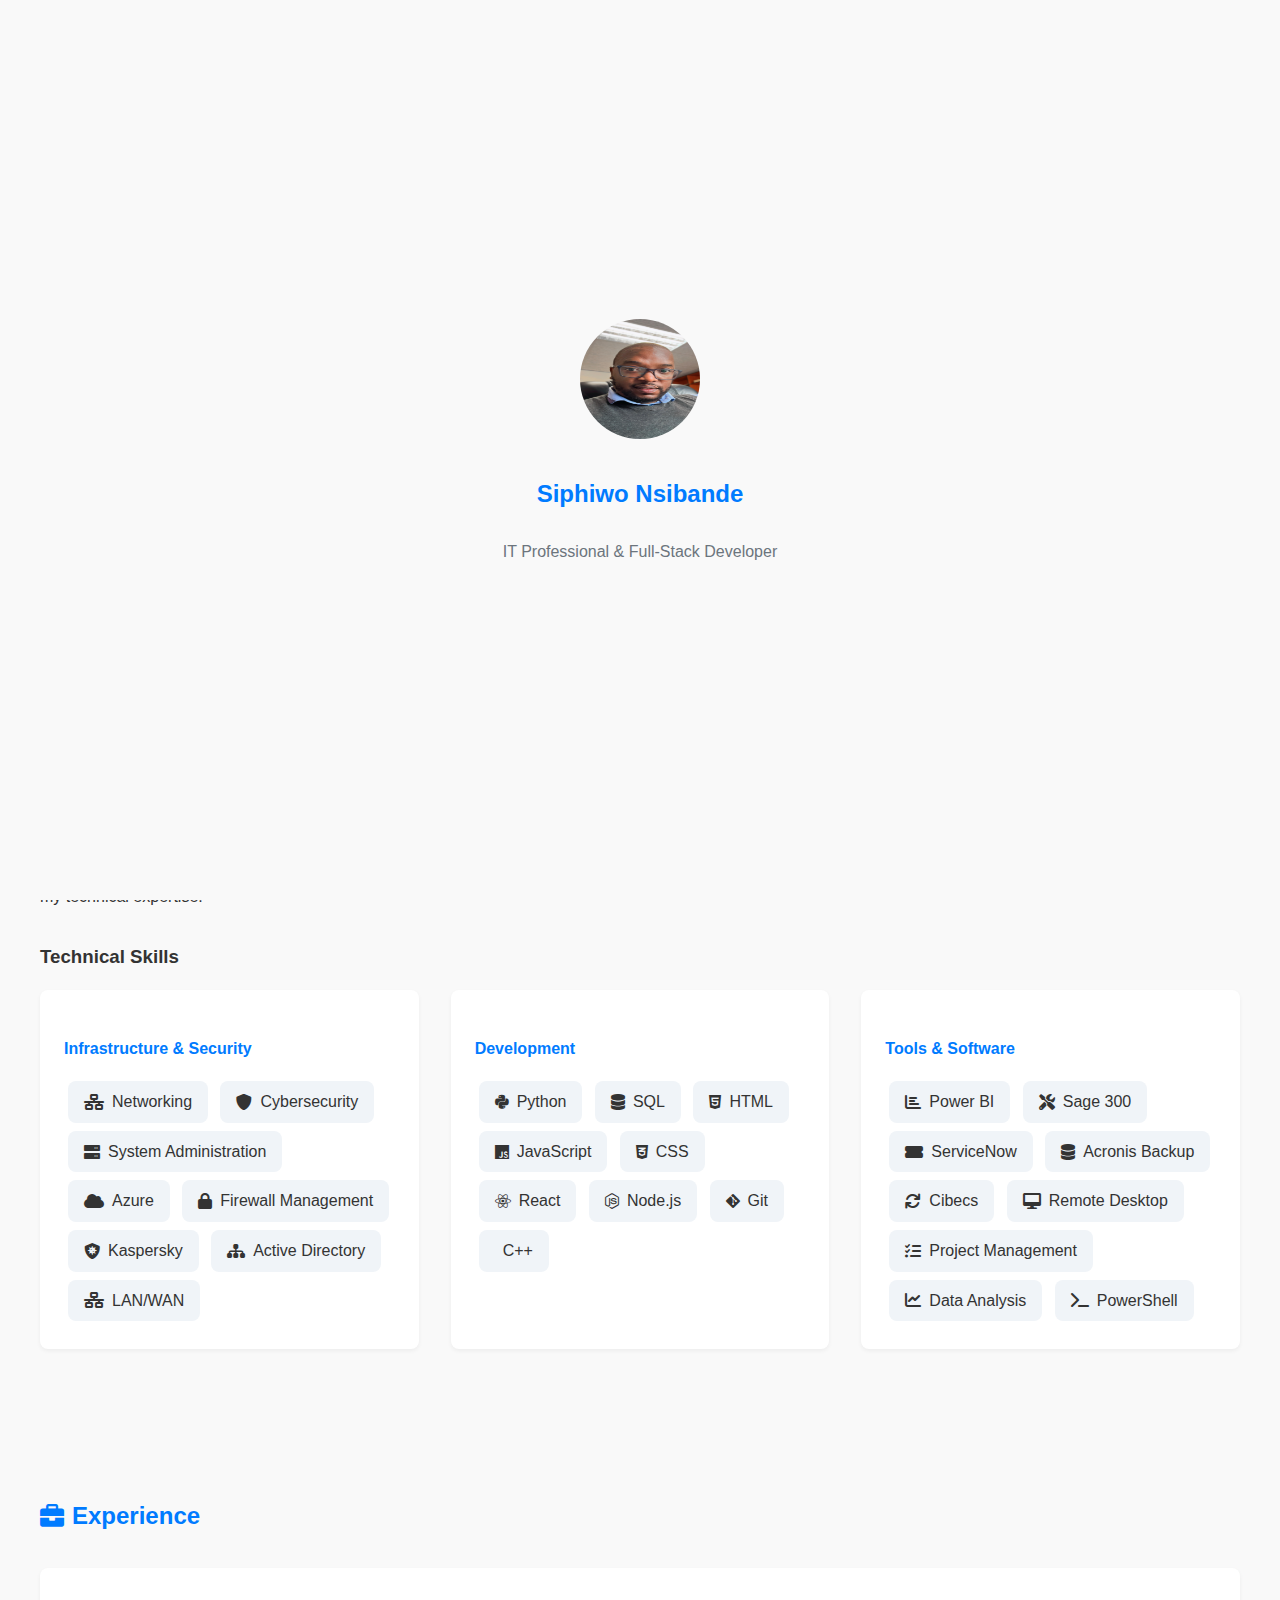
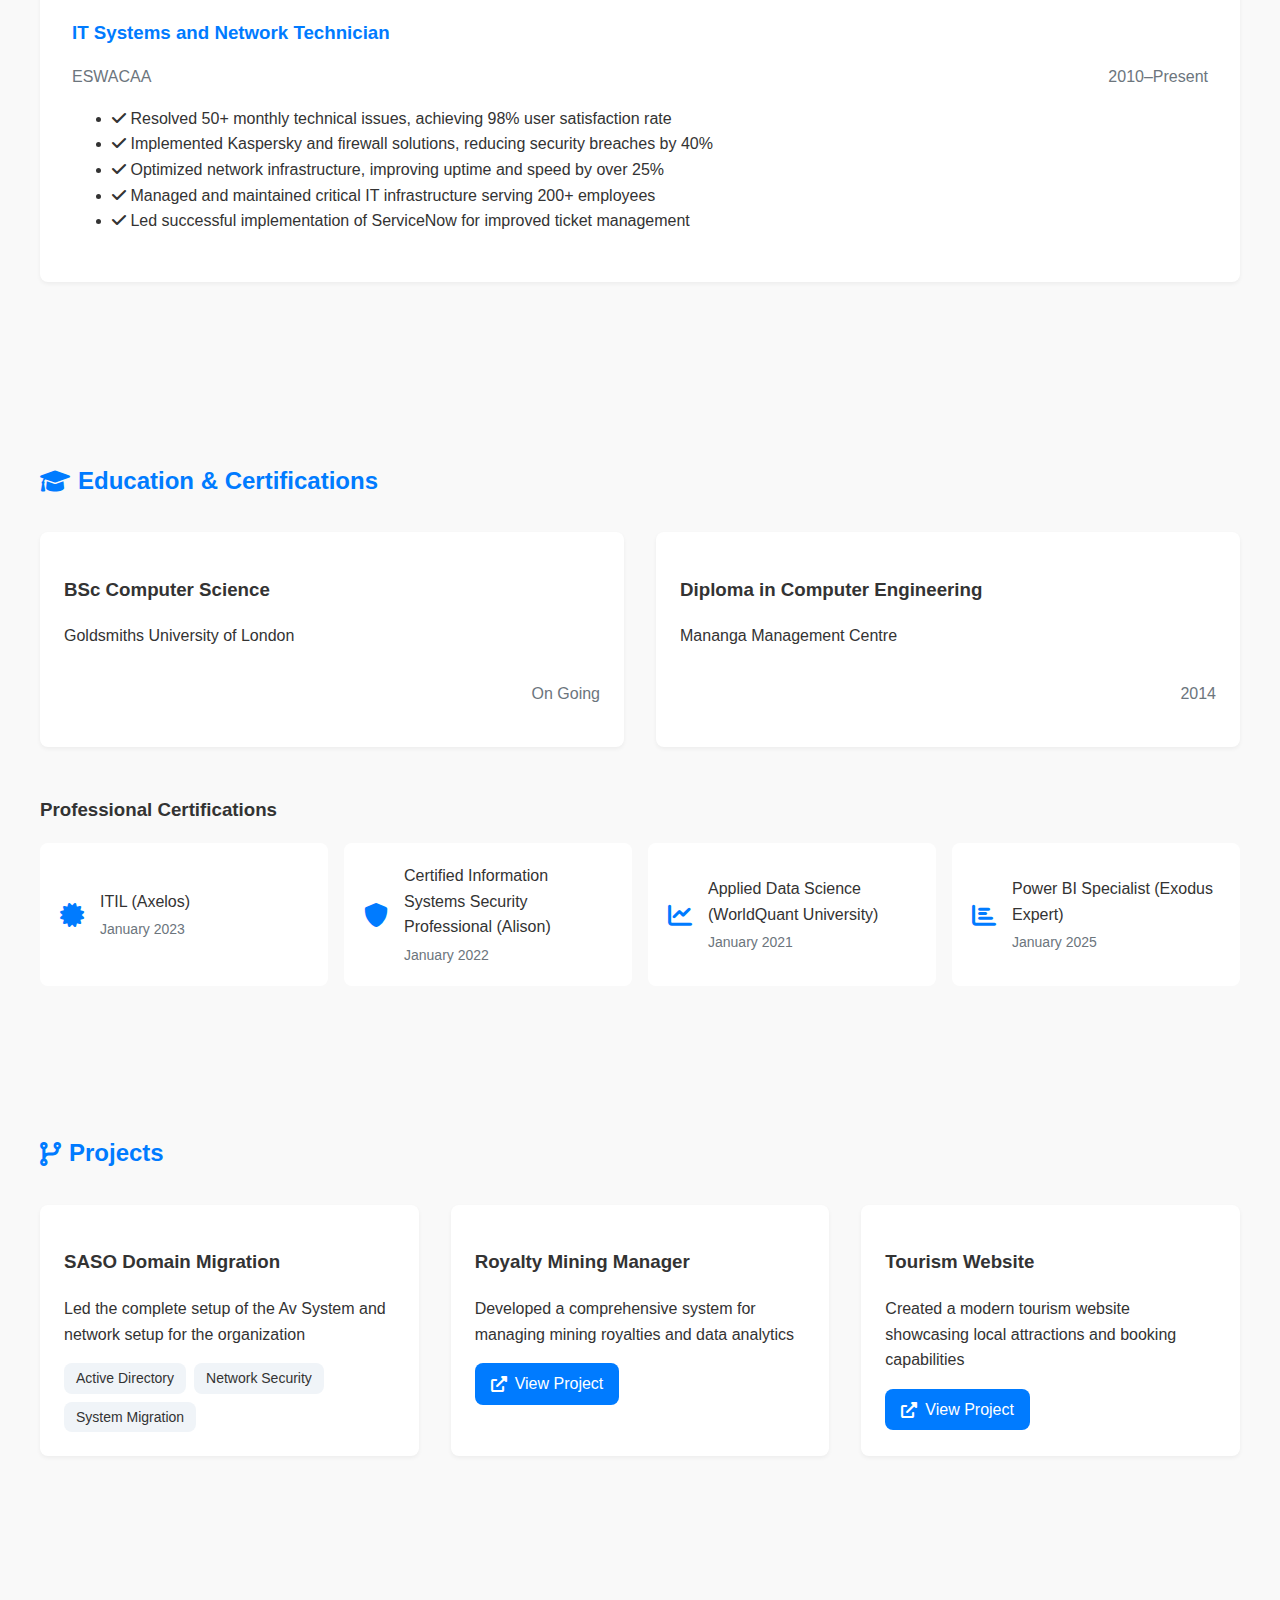
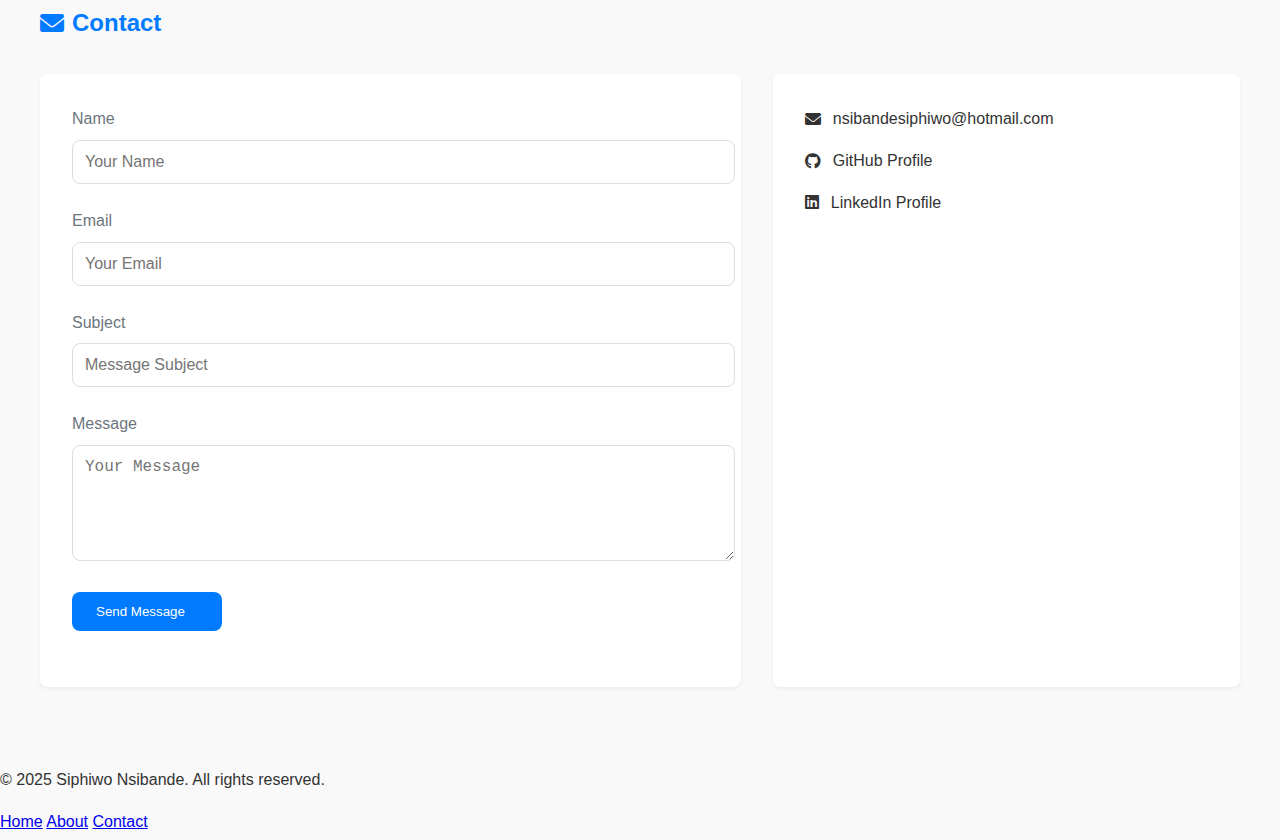
<file: index.html>
<!DOCTYPE html>
<html lang="en">
<head>
  <meta charset="UTF-8" />
  <meta name="viewport" content="width=device-width, initial-scale=1.0" />
  <meta name="description" content="Siphiwo Nsibande - Experienced IT Systems and Network Technician with expertise in infrastructure, cybersecurity, and full-stack development." />
  <!-- Add Content Security Policy -->
  <meta http-equiv="Content-Security-Policy" content="default-src 'self'; style-src 'self' 'unsafe-inline' https://fonts.googleapis.com https://cdnjs.cloudflare.com; font-src 'self' https://fonts.gstatic.com https://cdnjs.cloudflare.com data:; script-src 'self' 'unsafe-inline' 'wasm-unsafe-eval'; img-src 'self' data: https:; connect-src 'self' https://formspree.io; base-uri 'self'; manifest-src 'self';" />
  <title>Siphiwo Nsibande - IT Professional & Full-Stack Developer</title>
  
  <!-- SEO Meta Tags -->
  <meta name="author" content="Siphiwo Nsibande" />
  <meta name="keywords" content="IT Professional, Network Technician, Full Stack Developer, Cybersecurity, System Administration" />
  
  <!-- Open Graph Meta Tags -->
  <meta property="og:title" content="Siphiwo Nsibande - IT Professional & Full-Stack Developer" />
  <meta property="og:description" content="Experienced IT Systems and Network Technician with expertise in infrastructure, cybersecurity, and full-stack development." />
  <meta property="og:image" content="assets/profile-pic.jpg" />
  <meta property="og:type" content="website" />
  
  <!-- Twitter Card Meta Tags -->
  <meta name="twitter:card" content="summary_large_image" />
  <meta name="twitter:title" content="Siphiwo Nsibande - Portfolio" />
  <meta name="twitter:description" content="IT Professional specializing in infrastructure, cybersecurity, and full-stack development." />
  <meta name="twitter:image" content="assets/profile-pic.jpg" />
  
  <!-- Theme Color -->
  <meta name="theme-color" content="#007bff" />
  
  <!-- PWA Support -->
  <link rel="manifest" href="manifest.json" />
  <meta name="apple-mobile-web-app-capable" content="yes" />
  <meta name="apple-mobile-web-app-status-bar-style" content="black" />
  <!-- iOS Splash Screen -->
  <link rel="apple-touch-startup-image" href="assets/splash/apple-splash-2048-2732.png" media="(device-width: 1024px) and (device-height: 1366px) and (-webkit-device-pixel-ratio: 2) and (orientation: portrait)">
  <link rel="apple-touch-startup-image" href="assets/splash/apple-splash-1668-2388.png" media="(device-width: 834px) and (device-height: 1194px) and (-webkit-device-pixel-ratio: 2) and (orientation: portrait)">
  <link rel="apple-touch-startup-image" href="assets/splash/apple-splash-1536-2048.png" media="(device-width: 768px) and (device-height: 1024px) and (-webkit-device-pixel-ratio: 2) and (orientation: portrait)">
  <link rel="apple-touch-startup-image" href="assets/splash/apple-splash-1125-2436.png" media="(device-width: 375px) and (device-height: 812px) and (-webkit-device-pixel-ratio: 3) and (orientation: portrait)">
  <link rel="apple-touch-startup-image" href="assets/splash/apple-splash-1242-2208.png" media="(device-width: 414px) and (device-height: 736px) and (-webkit-device-pixel-ratio: 3) and (orientation: portrait)">
  <link rel="apple-touch-icon" href="assets/icons/icon-192x192.png">
  
  <!-- Add Google Fonts -->
  <link rel="preconnect" href="https://fonts.googleapis.com">
  <link rel="preconnect" href="https://fonts.gstatic.com" crossorigin>
  <link href="https://fonts.googleapis.com/css2?family=Open+Sans:wght@400;500;600;700&display=swap" rel="stylesheet">
  <link rel="stylesheet" href="style.css" />
  <link rel="stylesheet" href="https://cdnjs.cloudflare.com/ajax/libs/font-awesome/6.0.0/css/all.min.css" />
</head>
<body>
  <!-- Splash Screen -->
  <div id="splash-screen">
    <img src="assets/profile-pic.jpg" alt="Siphiwo Nsibande" class="splash-logo">
    <h1 class="splash-title">Siphiwo Nsibande</h1>
    <p class="splash-subtitle">IT Professional & Full-Stack Developer</p>
  </div>

  <nav>
    <div class="logo"><strong>Siphiwo Nsibande</strong></div>
    <div class="nav-links">
      <a href="#home"><i class="fas fa-home"></i> Home</a>
      <a href="#about"><i class="fas fa-user"></i> About</a>
      <a href="#experience"><i class="fas fa-briefcase"></i> Experience</a>
      <a href="#education"><i class="fas fa-graduation-cap"></i> Education</a>
      <a href="#projects"><i class="fas fa-code-branch"></i> Projects</a>
      <a href="#contact"><i class="fas fa-envelope"></i> Contact</a>
      <button id="themeToggle" class="icon-button" aria-label="Toggle dark mode">
        <i class="fas fa-sun"></i>
      </button>
      <a href="assets/Siphiwo_Nsibande_Resume.pdf" download class="cta-button"><i class="fas fa-download"></i> Download CV</a>
    </div>
    <div class="nav-controls">
      <button class="mobile-nav-toggle" aria-label="Toggle navigation menu">
        <i class="fas fa-bars"></i>
      </button>
    </div>
  </nav>

  <section id="home" class="hero">
    <img src="assets/profile-pic.jpg" alt="Siphiwo Nsibande" loading="lazy" />
    <h1>Siphiwo Nsibande</h1>
    <p class="tagline">Full-Stack Developer | IT Systems & Network Technician | Cybersecurity Enthusiast</p>
    <div class="social-links">
      <a href="https://github.com/Poweezy" target="_blank" aria-label="GitHub Profile"><i class="fab fa-github"></i></a>
      <a href="https://linkedin.com/in/siphiwo-nsibande-33565a334" target="_blank" aria-label="LinkedIn Profile"><i class="fab fa-linkedin"></i></a>
      <a href="mailto:nsibandesiphiwo@hotmail.com" aria-label="Email Contact"><i class="fas fa-envelope"></i></a>
    </div>
  </section>

  <section id="about">
    <h2><i class="fas fa-user"></i> About Me</h2>
    <p>
      Experienced IT Professional with over 10 years in infrastructure management, cybersecurity implementation, and technical support.
      Specialized in aligning IT strategy with business objectives, implementing robust security measures, and optimizing system performance.
      Currently pursuing a BSc in Computer Science to further enhance my technical expertise.
    </p>
    <div class="skills-container">
      <h3>Technical Skills</h3>
      <div class="skills-grid">
        <div class="skill-category">
          <h4>Infrastructure & Security</h4>
          <div class="skills">
            <span><i class="fas fa-network-wired"></i> Networking</span>
            <span><i class="fas fa-shield-alt"></i> Cybersecurity</span>
            <span><i class="fas fa-server"></i> System Administration</span>
            <span><i class="fas fa-cloud"></i> Azure</span>
            <span><i class="fas fa-lock"></i> Firewall Management</span>
            <span><i class="fas fa-shield-virus"></i> Kaspersky</span>
            <span><i class="fas fa-sitemap"></i> Active Directory</span>
            <span><i class="fas fa-network-wired"></i> LAN/WAN</span>
          </div>
        </div>
        <div class="skill-category">
          <h4>Development</h4>
          <div class="skills">
            <span><i class="fab fa-python"></i> Python</span>
            <span><i class="fas fa-database"></i> SQL</span>
            <span><i class="fab fa-html5"></i> HTML</span>
            <span><i class="fab fa-js"></i> JavaScript</span>
            <span><i class="fab fa-css3-alt"></i> CSS</span>
            <span><i class="fab fa-react"></i> React</span>
            <span><i class="fab fa-node-js"></i> Node.js</span>
            <span><i class="fab fa-git-alt"></i> Git</span>
            <span><i class="fab fa-cpp"></i> C++</span>
          </div>
        </div>
        <div class="skill-category">
          <h4>Tools & Software</h4>
          <div class="skills">
            <span><i class="fas fa-chart-bar"></i> Power BI</span>
            <span><i class="fas fa-tools"></i> Sage 300</span>
            <span><i class="fas fa-ticket-alt"></i> ServiceNow</span>
            <span><i class="fas fa-database"></i> Acronis Backup</span>
            <span><i class="fas fa-sync"></i> Cibecs</span>
            <span><i class="fas fa-desktop"></i> Remote Desktop</span>
            <span><i class="fas fa-tasks"></i> Project Management</span>
            <span><i class="fas fa-chart-line"></i> Data Analysis</span>
            <span><i class="fas fa-terminal"></i> PowerShell</span>
          </div>
        </div>
      </div>
    </div>
  </section>

  <section id="experience">
    <h2><i class="fas fa-briefcase"></i> Experience</h2>
    <div class="experience-card">
      <h3>IT Systems and Network Technician</h3>
      <p class="company">ESWACAA <span class="duration">2010–Present</span></p>
      <ul>
        <li><i class="fas fa-check"></i> Resolved 50+ monthly technical issues, achieving 98% user satisfaction rate</li>
        <li><i class="fas fa-check"></i> Implemented Kaspersky and firewall solutions, reducing security breaches by 40%</li>
        <li><i class="fas fa-check"></i> Optimized network infrastructure, improving uptime and speed by over 25%</li>
        <li><i class="fas fa-check"></i> Managed and maintained critical IT infrastructure serving 200+ employees</li>
        <li><i class="fas fa-check"></i> Led successful implementation of ServiceNow for improved ticket management</li>
      </ul>
    </div>
  </section>

  <section id="education">
    <h2><i class="fas fa-graduation-cap"></i> Education & Certifications</h2>
    <div class="education-grid">
      <div class="education-card">
        <h3>BSc Computer Science</h3>
        <p>Goldsmiths University of London</p>
        <p class="duration">On Going</p>
      </div>
      <div class="education-card">
        <h3>Diploma in Computer Engineering</h3>
        <p>Mananga Management Centre</p>
        <p class="duration">2014</p>
      </div>
    </div>
    <div class="certifications">
      <h3>Professional Certifications</h3>
      <div class="cert-grid">
        <div class="cert-item">
          <i class="fas fa-certificate"></i>
          <div class="cert-details">
            <span class="cert-name">ITIL (Axelos)</span>
            <span class="cert-date">January 2023</span>
          </div>
        </div>
        <div class="cert-item">
          <i class="fas fa-shield-alt"></i>
          <div class="cert-details">
            <span class="cert-name">Certified Information Systems Security Professional (Alison)</span>
            <span class="cert-date">January 2022</span>
          </div>
        </div>
        <div class="cert-item">
          <i class="fas fa-chart-line"></i>
          <div class="cert-details">
            <span class="cert-name">Applied Data Science (WorldQuant University)</span>
            <span class="cert-date">January 2021</span>
          </div>
        </div>
        <div class="cert-item">
          <i class="fas fa-chart-bar"></i>
          <div class="cert-details">
            <span class="cert-name">Power BI Specialist (Exodus Expert)</span>
            <span class="cert-date">January 2025</span>
          </div>
        </div>
      </div>
    </div>
  </section>

  <section id="projects">
    <h2><i class="fas fa-code-branch"></i> Projects</h2>
    <div class="projects-grid">
      <div class="project-card">
        <h3>SASO Domain Migration</h3>
        <p>Led the complete setup of the Av System and network setup for the organization</p>
        <div class="project-tags">
          <span>Active Directory</span>
          <span>Network Security</span>
          <span>System Migration</span>
        </div>
      </div>
      <div class="project-card">
        <h3>Royalty Mining Manager</h3>
        <p>Developed a comprehensive system for managing mining royalties and data analytics</p>
        <div class="project-links">
          <a href="https://poweezy.github.io/royalties-database/royalties.html" target="_blank" class="btn">
            <i class="fas fa-external-link-alt"></i> View Project
          </a>
        </div>
      </div>
      <div class="project-card">
        <h3>Tourism Website</h3>
        <p>Created a modern tourism website showcasing local attractions and booking capabilities</p>
        <div class="project-links">
          <a href="https://poweezy.github.io/travel-website" target="_blank" class="btn">
            <i class="fas fa-external-link-alt"></i> View Project
          </a>
        </div>
      </div>
    </div>
  </section>

  <section id="contact">
    <h2><i class="fas fa-envelope"></i> Contact</h2>
    <div class="contact-container">
      <form id="contactForm" class="contact-form" action="https://formspree.io/f/xanbegjd" method="POST">
        <div class="form-group">
          <label for="name">Name</label>
          <input type="text" id="name" name="name" placeholder="Your Name" required minlength="2" maxlength="50" />
        </div>
        <div class="form-group">
          <label for="email">Email</label>
          <input type="email" id="email" name="_replyto" placeholder="Your Email" required />
        </div>
        <div class="form-group">
          <label for="subject">Subject</label>
          <input type="text" id="subject" name="_subject" placeholder="Message Subject" required minlength="2" maxlength="100" />
        </div>
        <div class="form-group">
          <label for="message">Message</label>
          <textarea id="message" name="message" placeholder="Your Message" required minlength="10" maxlength="1000" rows="5"></textarea>
        </div>
        <div class="form-group">
          <button type="submit" class="submit-btn">
            Send Message
            <div class="loading-spinner"></div>
          </button>
        </div>
        <input type="hidden" name="_next" value="https://poweezy.github.io/cv-website/thank-you.html" />
      </form>
      <div class="contact-info">
        <div class="contact-item">
          <i class="fas fa-envelope"></i>
          <a href="mailto:nsibandesiphiwo@hotmail.com">nsibandesiphiwo@hotmail.com</a>
        </div>
        <div class="contact-item">
          <i class="fab fa-github"></i>
          <a href="https://github.com/Poweezy" target="_blank">GitHub Profile</a>
        </div>
        <div class="contact-item">
          <i class="fab fa-linkedin"></i>
          <a href="https://linkedin.com/in/siphiwo-nsibande-33565a334" target="_blank">LinkedIn Profile</a>
        </div>
      </div>
    </div>
  </section>

  <footer>
    <div class="footer-content">
      <p>&copy; 2025 Siphiwo Nsibande. All rights reserved.</p>
      <div class="footer-links">
        <a href="#home">Home</a>
        <a href="#about">About</a>
        <a href="#contact">Contact</a>
      </div>
    </div>
  </footer>

  <script src="script.js"></script>
</body>
</html>
</file>
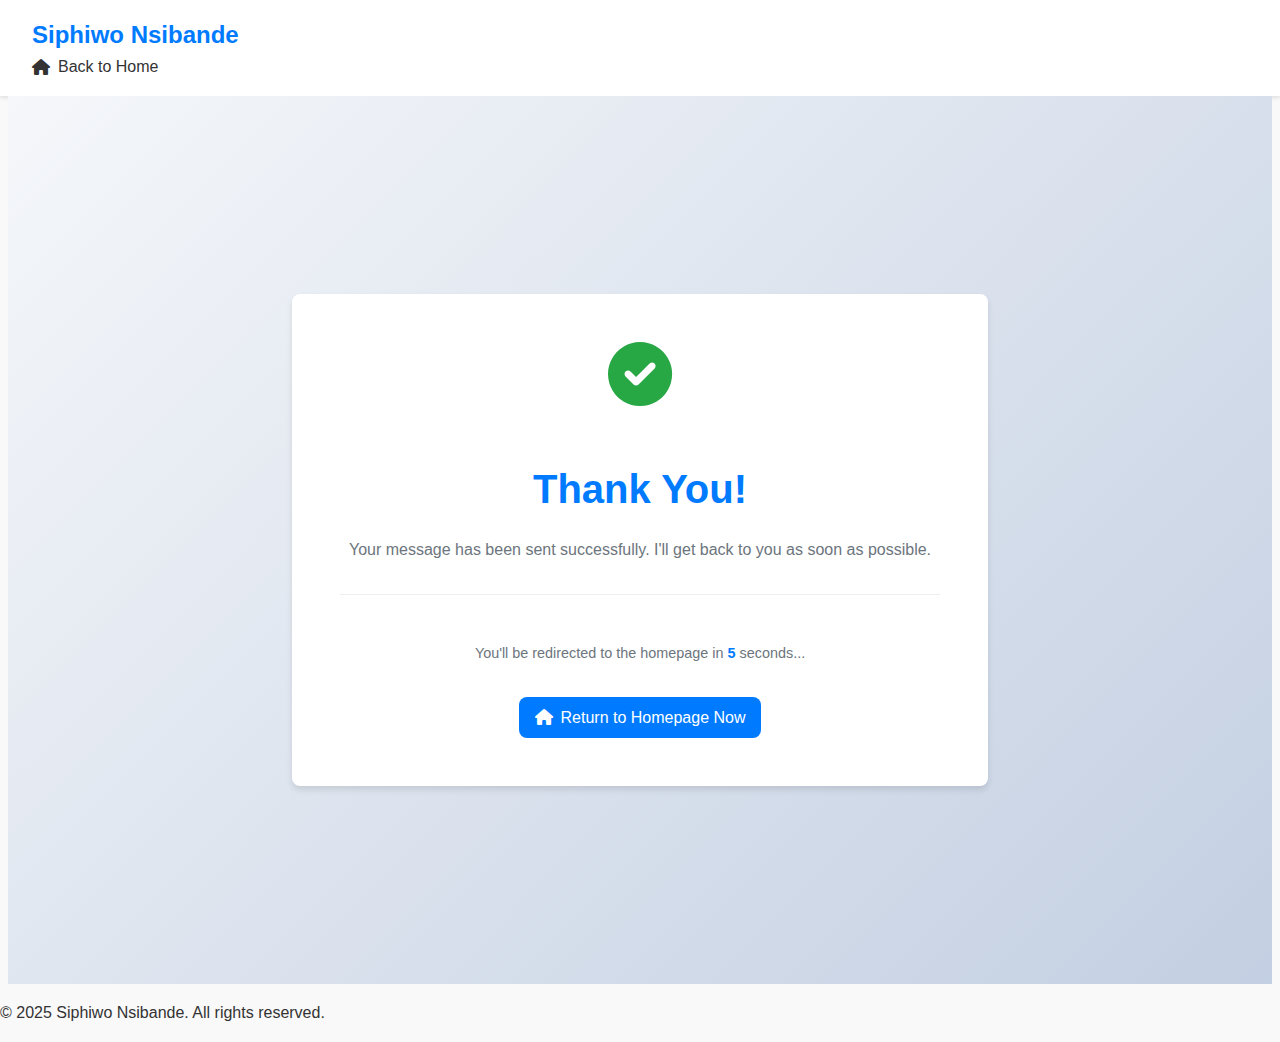
<file: thank-you.html>
<!DOCTYPE html>
<html lang="en">
<head>
  <meta charset="UTF-8" />
  <meta name="viewport" content="width=device-width, initial-scale=1.0" />
  <meta name="description" content="Thank you for contacting Siphiwo Nsibande" />
  <title>Thank You - Message Sent | Siphiwo Nsibande</title>
  <link rel="stylesheet" href="style.css" />
  <link rel="stylesheet" href="https://cdnjs.cloudflare.com/ajax/libs/font-awesome/6.0.0/css/all.min.css" />
  <meta http-equiv="refresh" content="5;url=/" /> <!-- Redirect to home after 5 seconds -->
</head>
<body>
  <nav>
    <div class="logo"><strong>Siphiwo Nsibande</strong></div>
    <div class="nav-links">
      <a href="/"><i class="fas fa-home"></i> Back to Home</a>
    </div>
  </nav>

  <section class="hero thank-you-section">
    <div class="thank-you-content">
      <i class="fas fa-check-circle"></i>
      <h1>Thank You!</h1>
      <p>Your message has been sent successfully. I'll get back to you as soon as possible.</p>
      <div class="redirect-notice">
        <p>You'll be redirected to the homepage in <span id="countdown">5</span> seconds...</p>
        <a href="/" class="btn">
          <i class="fas fa-home"></i> Return to Homepage Now
        </a>
      </div>
    </div>
  </section>

  <footer>
    <div class="footer-content">
      <p>&copy; 2025 Siphiwo Nsibande. All rights reserved.</p>
    </div>
  </footer>

  <script>
    // Countdown timer
    let countdown = 5;
    const countdownDisplay = document.getElementById('countdown');
    
    const timer = setInterval(() => {
      countdown--;
      if (countdownDisplay) {
        countdownDisplay.textContent = countdown;
      }
      if (countdown <= 0) {
        clearInterval(timer);
        window.location.href = '/';
      }
    }, 1000);
  </script>
</body>
</html>
</file>
<file: style.css>
/* Theme Colors */
:root {
  --primary-color: #007bff;
  --secondary-color: #6c757d;
  --background-color: #f9f9f9;
  --card-bg: #ffffff;
  --text-color: #333333;
  --border-color: #e0e0e0;
  --hover-color: #0056b3;
  --border-radius: 8px;
  --transition: all 0.3s ease;
  --box-shadow: 0 2px 4px rgba(0, 0, 0, 0.1);
  --header-bg: #ffffff;
  --nav-text: #333333;
  --nav-hover: #007bff;
    /* Dark Mode Colors */
  --dark-bg: #1a1a1a;
  --dark-card-bg: #242424;
  --dark-header-bg: #242424;
  --dark-text: #ffffff;
  --dark-secondary-text: #cccccc;
  --dark-border: #404040;
  --dark-hover: #404040;
}

/* Dark Mode */
[data-theme="dark"] {
  --background-color: var(--dark-bg);
  --card-bg: var(--dark-card-bg);
  --text-color: var(--dark-text);
  --border-color: var(--dark-border);
}

body {
  font-family: 'Open Sans', -apple-system, BlinkMacSystemFont, 'Segoe UI', Roboto, 'Helvetica Neue', Arial, sans-serif;
  margin: 0;
  padding: 0;
  background-color: var(--background-color);
  color: var(--text-color);
  line-height: 1.6;
}

/* Navigation */
nav {
  background-color: #ffffff;
  box-shadow: 0 2px 4px rgba(0, 0, 0, 0.1);
  padding: 1rem 2rem;
}

.logo {
  font-size: 1.5rem;
  color: var(--primary-color);
}

.nav-links {
  display: flex;
  align-items: center;
  gap: 1.5rem;
}

.nav-links a {
  text-decoration: none;
  color: var(--text-color);
  transition: var(--transition);
  display: flex;
  align-items: center;
  gap: 0.5rem;
}

.nav-links a:hover {
  color: var(--primary-color);
}

.cta-button {
  background-color: var(--primary-color);
  color: white !important;
  padding: 0.5rem 1rem;
  border-radius: var(--border-radius);
}

.cta-button:hover {
  background-color: #0056b3;
}

.mobile-nav-toggle {
  display: none;
  background: none;
  border: none;
  font-size: 1.5rem;
  cursor: pointer;
  color: var(--text-color);
}

/* Nav Controls */
.nav-controls {
  display: flex;
  align-items: center;
  gap: 1rem;
}

.icon-button {
  background: none;
  border: none;
  padding: 0.5rem;
  font-size: 1.2rem;
  color: var(--text-color);
  cursor: pointer;
  border-radius: var(--border-radius);
  transition: var(--transition);
  margin: 0 0.5rem;
}

.icon-button:hover {
  color: var(--primary-color);
}



/* Hero Section */
.hero {
  text-align: center;
  padding: 4rem 2rem;
  background: linear-gradient(135deg, #f5f7fa 0%, #c3cfe2 100%);
}

.hero img {
  width: 180px;
  height: 180px;
  border-radius: 50%;
  object-fit: cover;
  border: 4px solid #ffffff;
  box-shadow: 0 4px 6px rgba(0, 0, 0, 0.1);
  margin-bottom: 2rem;
}

.hero h1 {
  font-size: 2.5rem;
  color: var(--primary-color);
  margin-bottom: 1rem;
}

.tagline {
  font-size: 1.2rem;
  color: var(--secondary-color);
  margin-bottom: 2rem;
}

.social-links {
  display: flex;
  justify-content: center;
  gap: 1.5rem;
  margin-top: 2rem;
}

.social-links a {
  font-size: 1.5rem;
  color: var(--secondary-color);
  transition: var(--transition);
}

.social-links a:hover {
  color: var(--primary-color);
  transform: translateY(-2px);
}

/* Sections */
section {
  padding: 4rem 2rem;
  max-width: 1200px;
  margin: 0 auto;
}

section h2 {
  color: var(--primary-color);
  margin-bottom: 2rem;
  display: flex;
  align-items: center;
  gap: 0.5rem;
}

/* Skills */
.skills-container {
  margin-top: 2rem;
}

.skills-grid {
  display: grid;
  grid-template-columns: repeat(auto-fit, minmax(300px, 1fr));
  gap: 2rem;
}

.skill-category {
  background: white;
  padding: 1.5rem;
  border-radius: var(--border-radius);
  box-shadow: 0 2px 4px rgba(0, 0, 0, 0.05);
}

.skill-category h4 {
  color: var(--primary-color);
  margin-bottom: 1rem;
}

.skills span {
  display: inline-flex;
  align-items: center;
  gap: 0.5rem;
  background: #f0f4f8;
  padding: 0.5rem 1rem;
  border-radius: var(--border-radius);
  margin: 0.25rem;
}

/* Experience */
.experience-card {
  background: white;
  padding: 2rem;
  border-radius: var(--border-radius);
  box-shadow: 0 2px 4px rgba(0, 0, 0, 0.05);
  margin-bottom: 2rem;
}

.experience-card h3 {
  color: var(--primary-color);
  margin-bottom: 0.5rem;
}

.company {
  color: var(--secondary-color);
  margin-bottom: 1rem;
}

.duration {
  float: right;
  color: var(--secondary-color);
}

/* Education */
.education-grid {
  display: grid;
  grid-template-columns: repeat(auto-fit, minmax(250px, 1fr));
  gap: 2rem;
  margin-bottom: 3rem;
}

.education-card {
  background: white;
  padding: 1.5rem;
  border-radius: var(--border-radius);
  box-shadow: 0 2px 4px rgba(0, 0, 0, 0.05);
}

.cert-grid {
  display: grid;
  grid-template-columns: repeat(auto-fit, minmax(200px, 1fr));
  gap: 1rem;
}

.cert-item {
  background: white;
  padding: 1.25rem;
  border-radius: var(--border-radius);
  display: flex;
  align-items: center;
  gap: 1rem;
  transition: transform 0.2s ease, box-shadow 0.2s ease;
}

.cert-item:hover {
  transform: translateY(-2px);
  box-shadow: 0 4px 8px rgba(0, 0, 0, 0.1);
}

.cert-item i {
  font-size: 1.5rem;
  color: var(--primary-color);
}

.cert-details {
  display: flex;
  flex-direction: column;
  gap: 0.25rem;
}

.cert-name {
  font-weight: 500;
  color: var(--text-color);
}

.cert-date {
  font-size: 0.875rem;
  color: var(--secondary-color);
}

/* Projects */
.projects-grid {
  display: grid;
  grid-template-columns: repeat(auto-fit, minmax(300px, 1fr));
  gap: 2rem;
}

.project-card {
  background: white;
  padding: 1.5rem;
  border-radius: var(--border-radius);
  box-shadow: 0 2px 4px rgba(0, 0, 0, 0.05);
}

.project-tags {
  margin-top: 1rem;
  display: flex;
  flex-wrap: wrap;
  gap: 0.5rem;
}

.project-tags span {
  background: #f0f4f8;
  padding: 0.25rem 0.75rem;
  border-radius: var(--border-radius);
  font-size: 0.875rem;
}

.project-links {
  margin-top: 1rem;
}

.btn {
  display: inline-flex;
  align-items: center;
  gap: 0.5rem;
  background: var(--primary-color);
  color: white;
  padding: 0.5rem 1rem;
  border-radius: var(--border-radius);
  text-decoration: none;
  transition: var(--transition);
}

.btn:hover {
  background: #0056b3;
}

/* Contact */
.contact-container {
  display: grid;
  grid-template-columns: 3fr 2fr;
  gap: 2rem;
}

.contact-form {
  background: white;
  padding: 2rem;
  border-radius: var(--border-radius);
  box-shadow: 0 2px 4px rgba(0, 0, 0, 0.05);
}

.form-group {
  position: relative;
  margin-bottom: 1.5rem;
}

.form-group label {
  display: block;
  margin-bottom: 0.5rem;
  color: var(--secondary-color);
}

.form-group input,
.form-group textarea {
  width: 100%;
  padding: 0.75rem;
  border: 1px solid #ddd;
  border-radius: var(--border-radius);
  font-size: 1rem;
}

.submit-btn {
  background: var(--primary-color);
  color: white;
  border: none;
  padding: 0.75rem 1.5rem;
  border-radius: var(--border-radius);
  cursor: pointer;
  display: inline-flex;
  align-items: center;
  gap: 0.5rem;
  transition: var(--transition);
  position: relative;
  min-width: 150px;
}

.submit-btn:hover {
  background: #0056b3;
}

.submit-btn:disabled {
  opacity: 0.7;
  cursor: not-allowed;
}

.loading-spinner {
  display: none;
  width: 20px;
  height: 20px;
  margin-left: 8px;
  border: 3px solid #f3f3f3;
  border-top: 3px solid #3498db;
  border-radius: 50%;
  animation: spin 1s linear infinite;
  vertical-align: middle;
}

@keyframes spin {
  0% { transform: rotate(0deg); }
  100% { transform: rotate(360deg); }
}

.contact-info {
  background: white;
  padding: 2rem;
  border-radius: var(--border-radius);
  box-shadow: 0 2px 4px rgba(0, 0, 0, 0.05);
}

.contact-item {
  margin-bottom: 1rem;
  display: flex;
  align-items: center;
  gap: 0.75rem;
}

.contact-item a {
  color: var(--text-color);
  text-decoration: none;
  transition: var(--transition);
}

.contact-item a:hover {
  color: var(--primary-color);
}

/* Thank You Page Styles */
.thank-you-section {
  min-height: calc(100vh - 140px);
  display: flex;
  align-items: center;
  justify-content: center;
  text-align: center;
  background: linear-gradient(135deg, #f5f7fa 0%, #c3cfe2 100%);
}

.thank-you-content {
  background: white;
  padding: 3rem;
  border-radius: var(--border-radius);
  box-shadow: 0 4px 6px rgba(0, 0, 0, 0.1);
  max-width: 600px;
  width: 90%;
}

.thank-you-content i.fa-check-circle {
  font-size: 4rem;
  color: #28a745;
  margin-bottom: 1.5rem;
}

.thank-you-content h1 {
  color: var(--primary-color);
  margin-bottom: 1rem;
}

.thank-you-content p {
  color: var(--secondary-color);
  margin-bottom: 2rem;
}

.redirect-notice {
  margin-top: 2rem;
  padding-top: 2rem;
  border-top: 1px solid #eee;
}

.redirect-notice p {
  font-size: 0.9rem;
  color: var(--secondary-color);
}

.redirect-notice #countdown {
  font-weight: bold;
  color: var(--primary-color);
}

/* Form Error State */
.form-group.error input,
.form-group.error textarea {
  border-color: #dc3545;
}

.error-message {
  color: #dc3545;
  font-size: 0.875rem;
  margin-top: 0.25rem;
}

.form-error-message {
  background-color: #f8d7da;
  color: #721c24;
  padding: 1rem;
  margin-bottom: 1rem;
  border-radius: 4px;
  text-align: center;
}

/* Search Container */
.search-container {
  position: fixed;
  top: 0;
  left: 0;
  right: 0;
  background-color: var(--card-bg);
  padding: 1rem;
  box-shadow: 0 2px 4px rgba(0, 0, 0, 0.1);
  z-index: 1000;
  transform: translateY(-100%);
  transition: transform 0.3s ease;
}

.search-container.active {
  transform: translateY(0);
}

.search-wrapper {
  position: relative;
  max-width: 600px;
  margin: 0 auto;
}

#searchInput {
  width: 100%;
  padding: 0.75rem 2.5rem 0.75rem 1rem;
  border: 1px solid var(--border-color);
  border-radius: var(--border-radius);
  font-size: 1rem;
  background-color: var(--background-color);
  color: var(--text-color);
}

.clear-search {
  position: absolute;
  right: 0.5rem;
  top: 50%;
  transform: translateY(-50%);
  background: none;
  border: none;
  color: var(--text-color);
  cursor: pointer;
  padding: 0.5rem;
}

/* Splash Screen */
#splash-screen {
  position: fixed;
  top: 0;
  left: 0;
  width: 100%;
  height: 100%;
  background-color: var(--background-color);
  display: flex;
  flex-direction: column;
  align-items: center;
  justify-content: center;
  z-index: 9999;
  opacity: 1;
  transition: opacity 0.5s ease-out;
}

#splash-screen.fade-out {
  opacity: 0;
  pointer-events: none;
}

.splash-logo {
  width: 120px;
  height: 120px;
  border-radius: 50%;
  margin-bottom: 20px;
  animation: pulse 2s infinite;
}

.splash-title {
  font-size: 1.5rem;
  color: var(--primary-color);
  margin-bottom: 10px;
  animation: fadeIn 1s ease-out;
}

.splash-subtitle {
  color: var(--secondary-color);
  animation: fadeIn 1s ease-out 0.5s both;
}

@keyframes pulse {
  0% {
    transform: scale(0.95);
    box-shadow: 0 0 0 0 rgba(0, 123, 255, 0.7);
  }
  70% {
    transform: scale(1);
    box-shadow: 0 0 0 10px rgba(0, 123, 255, 0);
  }
  100% {
    transform: scale(0.95);
    box-shadow: 0 0 0 0 rgba(0, 123, 255, 0);
  }
}

@keyframes fadeIn {
  from {
    opacity: 0;
    transform: translateY(10px);
  }
  to {
    opacity: 1;
    transform: translateY(0);
  }
}

/* Dark Mode Styles */
[data-theme="dark"] {
  --background-color: var(--dark-bg);
  --card-bg: var(--dark-card-bg);
  --text-color: var(--dark-text);
  --border-color: var(--dark-border);
  --header-bg: var(--dark-header-bg);
  --secondary-color: var(--dark-secondary-text);
  --hover-color: var(--primary-color);
}

[data-theme="dark"] nav {
  background-color: var(--dark-header-bg);
  box-shadow: 0 2px 4px rgba(0, 0, 0, 0.2);
}

[data-theme="dark"] .hero {
  background: linear-gradient(135deg, #242424 0%, #1a1a1a 100%);
}

[data-theme="dark"] .hero img {
  border-color: var(--dark-border);
}

[data-theme="dark"] .skills span {
  background-color: rgba(255, 255, 255, 0.1);
  color: var(--dark-text);
  border: 1px solid var(--dark-border);
}

[data-theme="dark"] .skills span i {
  color: var(--primary-color);
}

[data-theme="dark"] .project-tags span {
  background-color: var(--dark-card-bg);
  color: var(--dark-text);
}

[data-theme="dark"] .card,
[data-theme="dark"] .skill-category,
[data-theme="dark"] .experience-card,
[data-theme="dark"] .education-card,
[data-theme="dark"] .project-card,
[data-theme="dark"] .cert-item,
[data-theme="dark"] .contact-form,
[data-theme="dark"] .contact-info,
[data-theme="dark"] .thank-you-content {
  background-color: var(--dark-card-bg);
  box-shadow: 0 2px 4px rgba(0, 0, 0, 0.2);
}

[data-theme="dark"] .cert-item {
  background-color: rgba(255, 255, 255, 0.05);
  border: 1px solid var(--dark-border);
  box-shadow: 0 2px 4px rgba(0, 0, 0, 0.2);
}

[data-theme="dark"] .cert-name {
  color: var(--dark-text);
  font-weight: 600;
}

[data-theme="dark"] .cert-date {
  color: var(--dark-secondary-text);
}

[data-theme="dark"] .cert-item i {
  color: var(--primary-color);
  font-size: 1.8rem;
}

[data-theme="dark"] .cert-item:hover {
  transform: translateY(-2px);
  background-color: rgba(255, 255, 255, 0.1);
  box-shadow: 0 4px 8px rgba(0, 0, 0, 0.3);
  border-color: var(--primary-color);
}

[data-theme="dark"] .form-group input,
[data-theme="dark"] .form-group textarea {
  background-color: var(--dark-bg);
  border-color: var(--dark-border);
  color: var(--dark-text);
}

[data-theme="dark"] .loading-spinner {
  border-color: #404040;
  border-top-color: var(--primary-color);
}

[data-theme="dark"] .btn:hover,
[data-theme="dark"] .cta-button:hover {
  background-color: #1a75ff;
}

/* Animation Classes */
.fade-up {
  opacity: 0;
  transform: translateY(20px);
  transition: opacity 0.6s ease, transform 0.6s ease;
}

.fade-up.visible {
  opacity: 1;
  transform: translateY(0);
}

/* Responsive Design */
@media (max-width: 768px) {
  nav {
    flex-direction: column;
    padding: 1rem;
  }

  .nav-links {
    display: none;
    width: 100%;
    flex-direction: column;
    padding: 1rem 0;
  }

  .nav-links.active {
    display: flex;
  }

  .mobile-nav-toggle {
    display: block;
  }

  .contact-container {
    grid-template-columns: 1fr;
  }

  .footer-content {
    flex-direction: column;
    gap: 1rem;
  }
}

@media (max-width: 480px) {
  .hero h1 {
    font-size: 2rem;
  }

  .tagline {
    font-size: 1rem;
  }

  section {
    padding: 2rem 1rem;
  }

  .skills-grid,
  .education-grid,
  .projects-grid {
    grid-template-columns: 1fr;
  }
}
</file>
